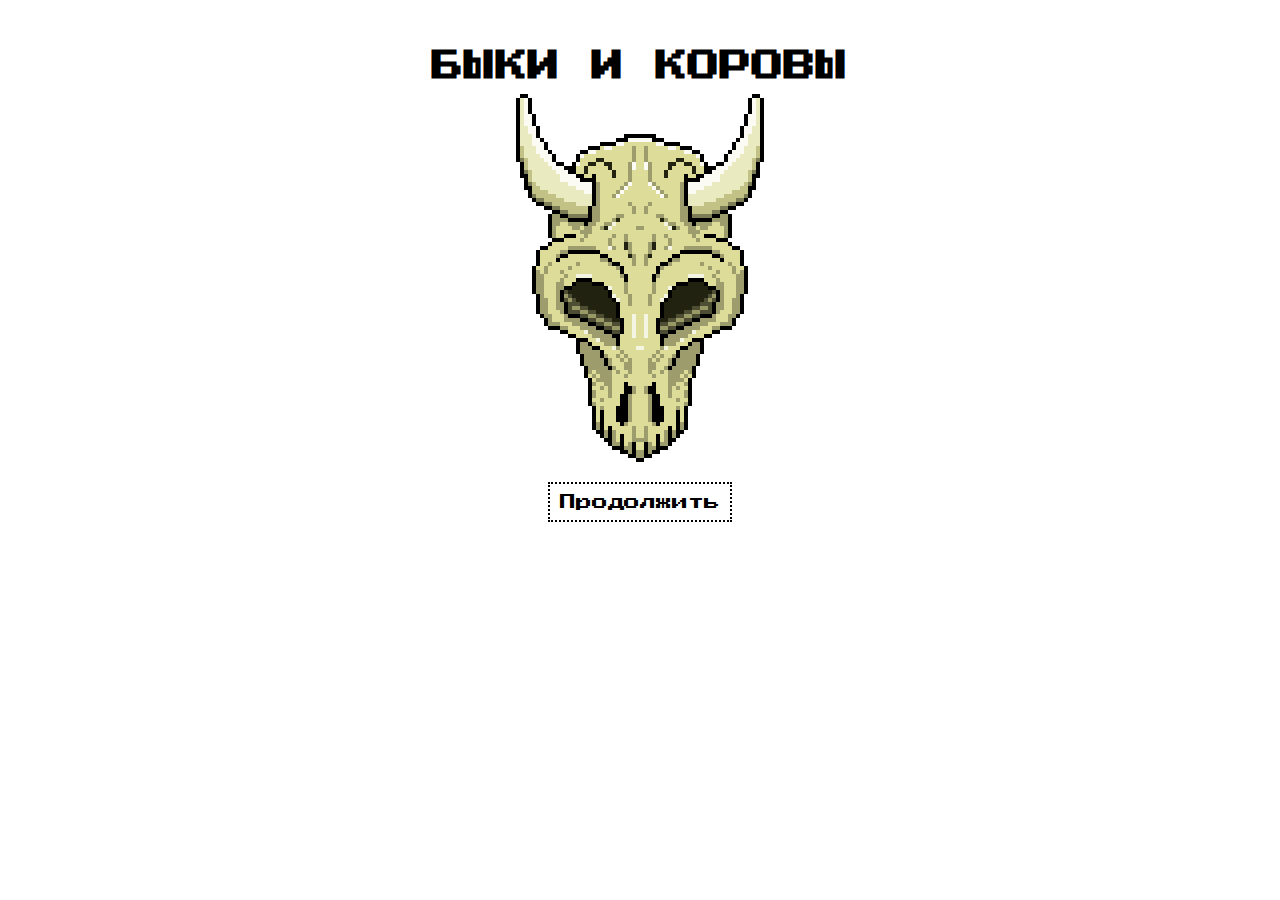
<file: projects/Bulls_and_cows/index.html>
<!DOCTYPE html>
<html lang="en">
<head>
	<meta charset="UTF-8">
	<link rel="stylesheet" href="styles/style.css">
	<link rel="icon" type="image/png" sizes="32x32" href="favicon-32x32.png">
	<link rel="icon" type="image/png" sizes="16x16" href="favicon-16x16.png">
	<script src="script/objects.js" defer></script>
	<script src="script/function.js" defer></script>
	<title>Bulls and Cows</title>
</head>
<body>
	
	<div class="wrapper">
		<img class="runningCow" src="img/cow_animation.gif" alt="runningCow">
	<!-- Игровое поле -->

		<div class="gameFieldWrapper">
				<table class="gameField"> 
					<tr class="tableHeader">
						<th>ход</th>
						<th>число</th>
						<th>быки</th>
						<th>коровы</th>
					</tr>
					<tr class="row" hidden>
						<td class="tryNumber">0</td>
						<td class="number"></td>
						<td class="bulls"></td>
						<td class="cows"></td>
					</tr>
				</table>
		</div>	

	<!-- Сделать ход -->

		<div class="makeAMove">
			<p>Число</p><input class="inputNumber" type="text" minlength="4" maxlength="4">
			<a class="button makeAMoveButton" href="#">Угадать</a>		
		</div>

	<!-- Визитка Игрока -->
		
		<div class="playerInfo">
			<span class="playerName">Имя:</span><br><br>
			<span class="winCount">Побед:</span>
		</div>

	<!-- Победное оповещение -->	
		
		<div class="win" hidden>
			<span>Победа!</span>
			<a class="button playAgainButton" href="#">Заново</a>
		</div>

	</div>	

<!-- Заставка -->	
		
	<div class="splashScreen">
		<h1>БЫКИ И КОРОВЫ</h1>
		<img src="img/splashBull.png" alt="pic">
		<a class="continueButton slpashCuntinueButton" href="#">Продолжить</a>
	</div>

<!-- Правила игры -->

		<div class="rules" hidden>
			<h2>Правила игры</h2>
			<p>
				Каждый из игроков задумывает тайное 4-значное число с неповторяющимися цифрами. Игрок, который начинает игру по жребию, делает первую попытку отгадать число. Попытка — это 4-значное число с неповторяющимися цифрами, сообщаемое противнику. Противник сообщает в ответ, сколько цифр угадано без совпадения с их позициями в тайном числе (то есть количество коров) и сколько угадано вплоть до позиции в тайном числе (то есть количество быков). Например:<br>

				Задумано тайное число «3219».<br><br>

				Попытка: «2310».<br><br>

				Результат: две «коровы» (две цифры: «2» и «3» — угаданы на неверных позициях) и один «бык» (одна цифра «1» угадана вплоть до позиции).<br><br>

				Игроки делают попытки угадать по очереди. Побеждает тот, кто угадает число первым, при условии, что он не начинал игру. Если же отгадавший начинал игру — его противнику предоставляется последний шанс угадать последовательность.
			</p>
			<a class="continueButton rulesContinueButton" href="#">Продолжить</a>
		</div>

<!-- Ввод имени пользователя -->

		<div class="newGame" hidden>
			<p>Введите Ваше имя или никнейм</p>
			<span class="inputNotice" hidden>*без пробелов</span><br>
			><input class="playerNameField" type="text" maxlength="10">
			<a class="button submitNameButton" href="#">Подтвердить</a>
		</div>

<!-- Выбор режима игры -->

		<div class="gameMode" hidden>
			<p>Выберите режим игры</p>
			<a class="button botMode" href="#">Компьютер</a>
			<a class="button netMode" href="#">Игрок</a>
		</div>

<!-- Загадывание числа -->

		<div class="setNumber" hidden>
			<p>Придумайте 5-ти значное число<br>
			 (по правилам игры)</p>
			<input class="numberSetField" type="text" placeholder="-->  <--">
			<a class="button submitNumberButton" href="#">Подтвердить</a>
		</div>

</body>
</html>
</file>
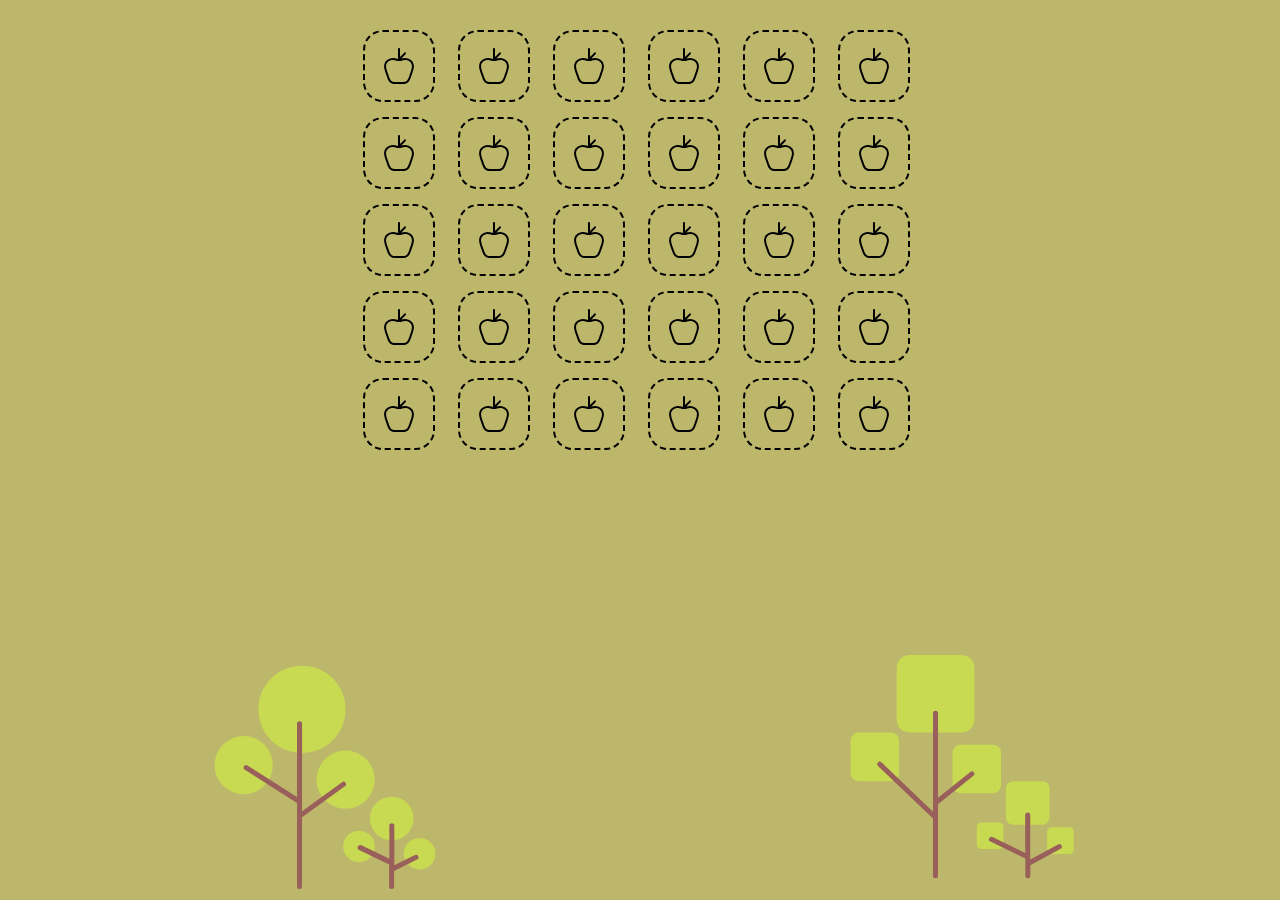
<file: projects/Fruits/index.html>
<!DOCTYPE html>
<html>

<head>
	<meta charset="utf-8">
	<title>Fruits</title>
	<link rel="apple-touch-icon" sizes="180x180" href="apple-touch-icon.png">
	<link rel="icon" type="image/png" sizes="32x32" href="favicon-32x32.png">
	<link rel="icon" type="image/png" sizes="16x16" href="favicon-16x16.png">
	<link rel="manifest" href="site.webmanifest">
	<link rel="mask-icon" href="safari-pinned-tab.svg" color="#5bbad5">
	<meta name="msapplication-TileColor" content="#da532c">
	<meta name="theme-color" content="#ffffff">
	<link rel="stylesheet" href="styles/style.css">
	<script src="scripts/script.js" defer></script>
	<script src="scripts/logic.js" defer></script>
</head>

<body>
	<div class="field">
	</div>
	<footer>
		<img class="trees" src="images/trees1.svg" alt="pic">
		<img class="trees" src="images/trees2.svg" alt="pic">
	</footer>
	<div class="modal">
		<p>
			Чтобы войти в полноэкранный режим нажмите <b>Enter</b>
		</p>
	</div>
</body>

</html>
</file>
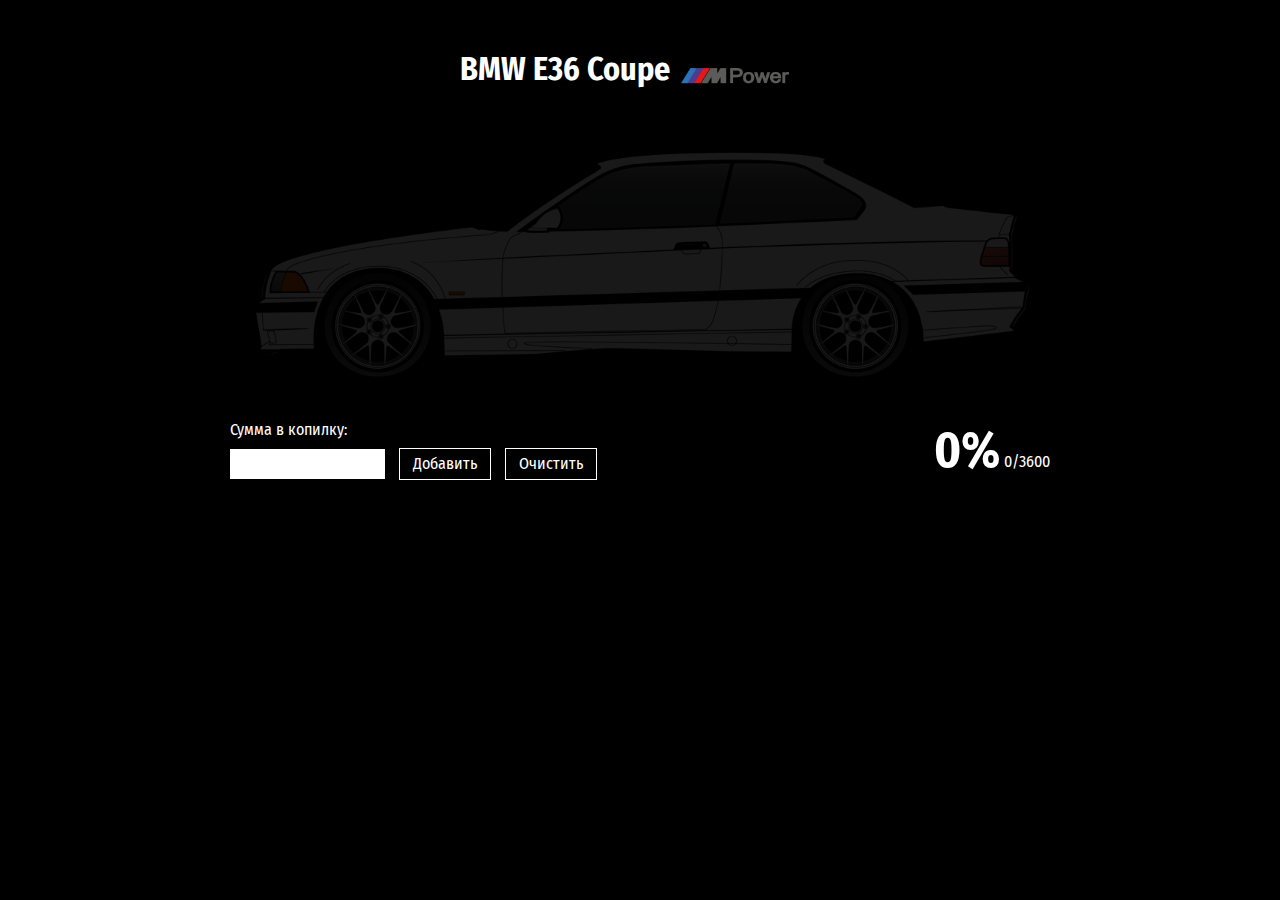
<file: projects/PiggyBank/index.html>
<!DOCTYPE html>
<html lang="en">
<head>
	<meta charset="UTF-8">
	<title>BMW E36 Coupe</title>
	<link rel="stylesheet" href="style/style.css">
	<link rel="icon" type="image/png" sizes="32x32" href="favicon-32x32.png">
	<link rel="icon" type="image/png" sizes="16x16" href="favicon-16x16.png">
	<script src="script/script.js" defer></script>
</head>
<body>
	<div class="wrapper">
		<div class="main">
			<div class="header">
				<h1>BMW E36 Coupe</h1>
				<div class="logo"></div>
			</div>
			<div class="progressVisual">
				<div class="bmw">
					<div id="cover" class="coverBMW"></div>
				</div>
			</div>
			<div class="content">
				<div class="form">
					<p>Сумма в копилку:</p>
					<input id="field" class="field" type="text">
					<a id="buttonAdd" class="button">Добавить</a>
					<a id="cleanButton" class="cleanButton" href="#">Очистить</a>
					<div class="alert">
						<div id="alertNaN" class="invalidNaN">
							<p>Введите сумму числами!</p>
						</div>
						<div id="alertNumber" class="invalidNumber">
							<p>Сумма должно быть больше нуля!</p>
						</div>
					</div>
				</div>
				<div class="progressBar">
					<span id="percentages" class="numProgress">0%</span>
					<span id="thereIs" class="thereIs">0</span>/<span class="need">3600</span>
				</div>
			</div>
			<div id="footer" class="footer">
				<div class="completed">
					<h2>Копилка заполнена!</h2>
					<p>Даже на бензин хватит</p>
					<a class="choiceButton" href="https://kolesa.kz/cars/body-coupe/bmw/3-series/almaty/?price[to]=1+500+000">Выбрать автомобиль</a>
				</div>
			</div>
		</div>
	</div>
</body>
</html>
</file>
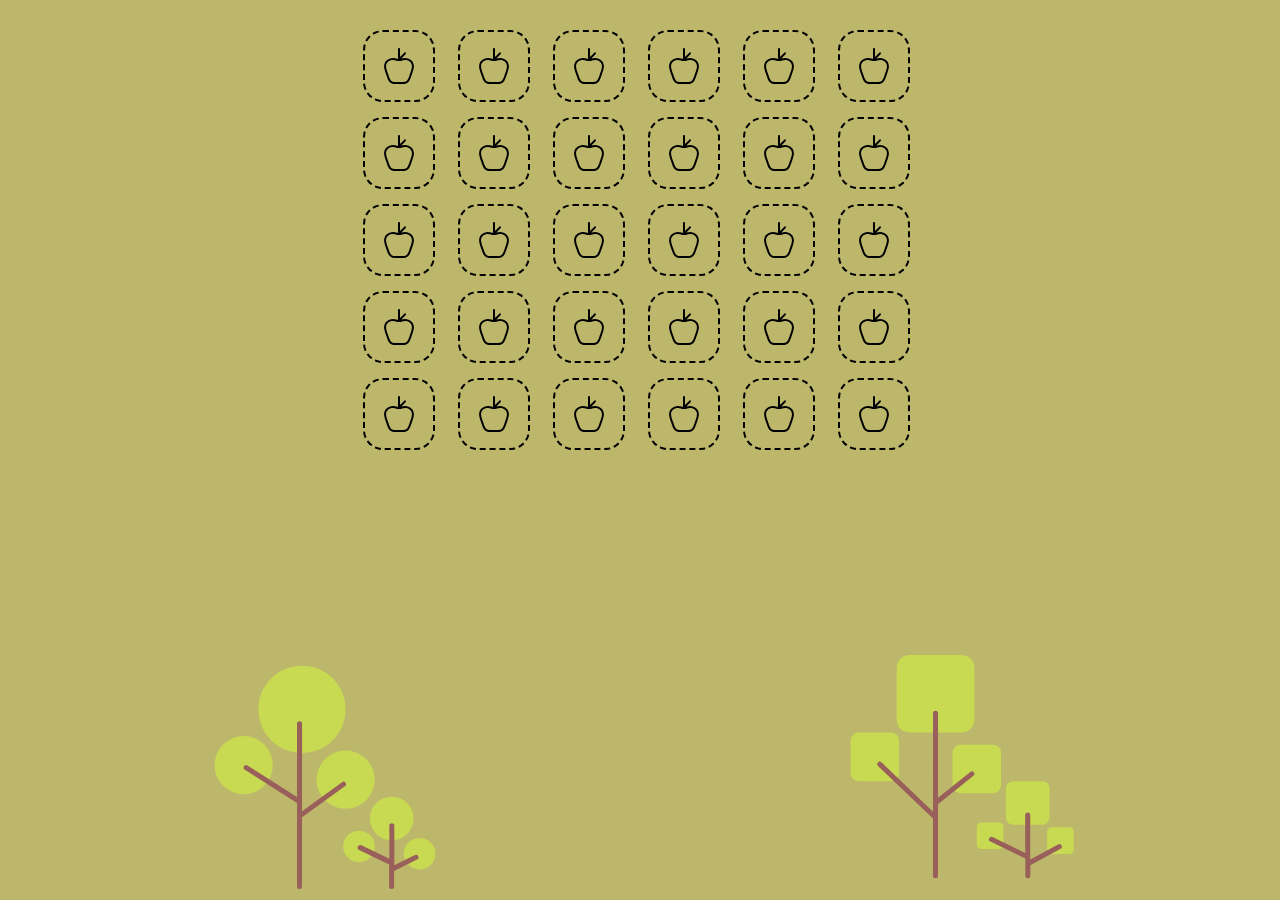
<file: projects/The_Fruits/index.html>
<!DOCTYPE html>
<html>

<head>
	<meta charset="utf-8">
	<title>The Fruits</title>
	<link rel="apple-touch-icon" sizes="180x180" href="apple-touch-icon.png">
	<link rel="icon" type="image/png" sizes="32x32" href="favicon-32x32.png">
	<link rel="icon" type="image/png" sizes="16x16" href="favicon-16x16.png">
	<link rel="manifest" href="site.webmanifest">
	<link rel="mask-icon" href="safari-pinned-tab.svg" color="#5bbad5">
	<meta name="msapplication-TileColor" content="#da532c">
	<meta name="theme-color" content="#ffffff">
	<link rel="stylesheet" href="styles/style.css">
	<script src="scripts/script.js" defer></script>
	<script src="scripts/logic.js" defer></script>
</head>

<body>
	<div class="field">
	</div>
	<footer>
		<img class="trees" src="images/trees1.svg" alt="pic">
		<img class="trees" src="images/trees2.svg" alt="pic">
	</footer>
	<div class="modal">
		<p>
			Чтобы войти в полноэкранный режим нажмите <b>Enter</b>
		</p>
	</div>
</body>

</html>
</file>
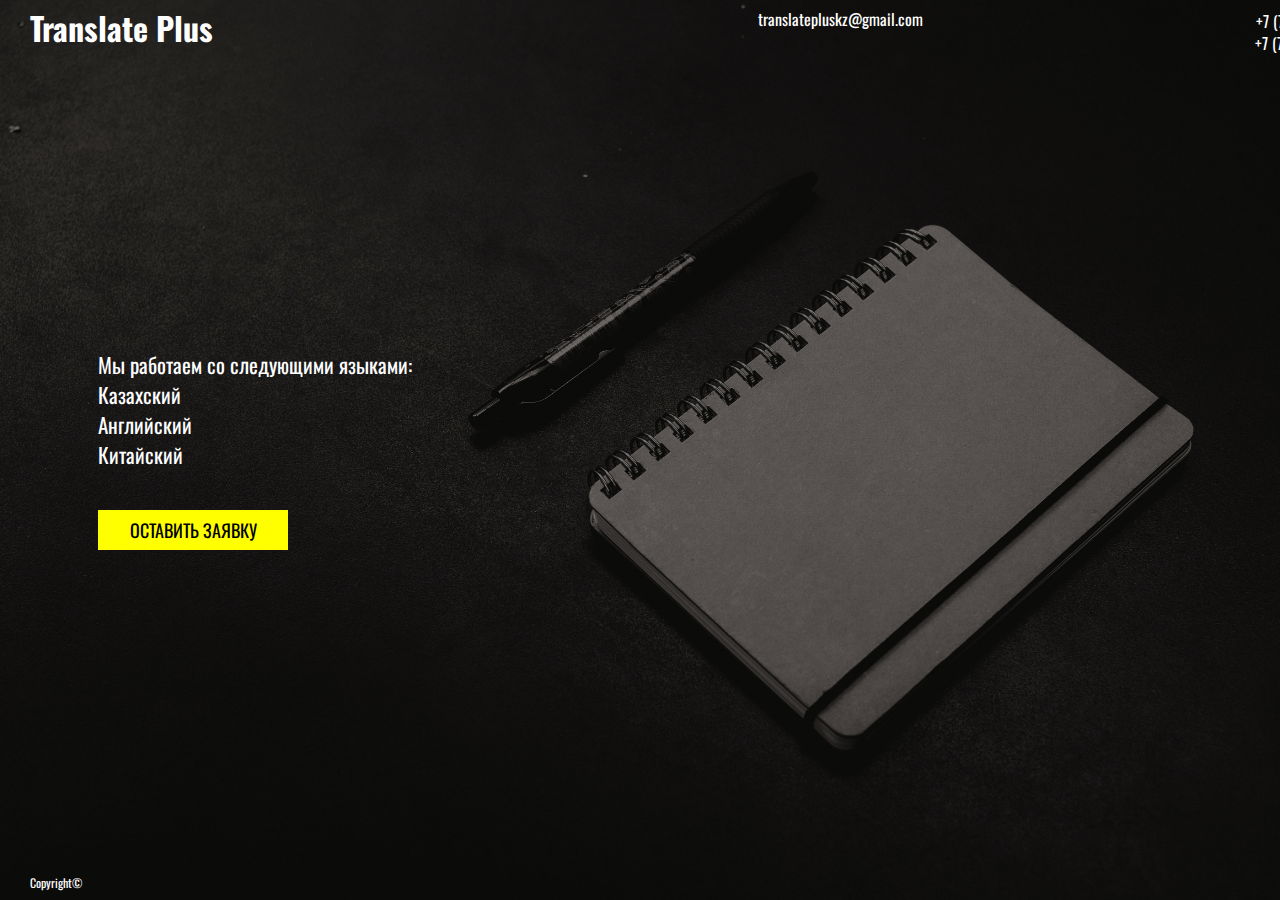
<file: projects/TranslatePlus/index.html>
<!DOCTYPE html>
<html lang="en">
<head>
    <meta charset="UTF-8">
    <meta name="description" content="">
    <title>Translate Plus | Переводы в короткие сроки</title>
    <meta name="viewport" content="width=device-width">
    <link rel="apple-touch-icon" sizes="180x180" href="/apple-touch-icon.png">
    <link rel="icon" type="image/png" sizes="32x32" href="favicon-32x32.png">
    <link rel="icon" type="image/png" sizes="16x16" href="favicon-16x16.png">
    <link rel="manifest" href="site.webmanifest">
    <link rel="mask-icon" href="safari-pinned-tab.svg" color="#000000">
    <meta name="msapplication-TileColor" content="#ffc40d">
    <meta name="theme-color" content="#ffffff">
    <link rel="stylesheet" href="css/normalize_custom.css">
    <link rel="stylesheet" href="css/style.css">
    <script src="https://ajax.googleapis.com/ajax/libs/jquery/3.3.1/jquery.min.js"></script>
    <script src="js/script.js" defer></script>

<!-- Yandex.Metrika counter -->
<script type="text/javascript" >
   (function(m,e,t,r,i,k,a){m[i]=m[i]||function(){(m[i].a=m[i].a||[]).push(arguments)};
   m[i].l=1*new Date();k=e.createElement(t),a=e.getElementsByTagName(t)[0],k.async=1,k.src=r,a.parentNode.insertBefore(k,a)})
   (window, document, "script", "https://mc.yandex.ru/metrika/tag.js", "ym");

   ym(47664385, "init", {
        clickmap:true,
        trackLinks:true,
        accurateTrackBounce:true,
        webvisor:true
   });
</script>
<!-- /Yandex.Metrika counter -->

</head>
<body>
    <div class="backgroundWrapper">
        <div class="wrapper">
           <div class="fix">
               <header>
                <div class="name"><h1>Translate Plus</h1></div>
                <div class="email"><a href="mailto:translatepluskz@gmail.com?subject=Вопрос">translatepluskz@gmail.com</a></div>
                <div class="phone">+7 (777) 684-50-94<br>+7 (747) 555-80-46</div>
            </header>
            <section>
                <?
                    $current_day = date('N');
                    switch($current_day) {
                        case 1 : 
                        case 2 : require('content/header_1.php');
                        break;
                        case 3 :
                        case 4 : require('content/header_2.php');
                        break;
                        case 5 :
                        case 6 :
                        case 7 : require('content/header_3.php');
                        break;
                    }
                ?>
                <p>
                    Мы работаем со следующими языками:<br>
                    Казахский<br>
                    Английский<br>
                    Китайский<br>
                </p>
                <a class="order" type="submit" onclick="ym(47664385, 'reachGoal', 'target_press'); return true;">Оставить заявку</a>
            </section>
            <footer>
                <span class="copyright">Copyright&copy;</span>
            </footer>
           </div>
        </div>
    </div>
    <div class="modal">
            <form>
                <p>Поля отмеченные* обязательны для заполнения</p>
                <p>Имя*</p>
                <input type="text" name="name" required><br>
                <p>Номер телефона*</p>        
                <input type="tel" name="phone" required><br>
                <p>Email</p>
                <input type="email" name="email"><br>
                <input class="sendButton" type="submit" onclick="ym(47664385, 'reachGoal', 'target_send'); return true;" value="Отправить">
            </form>
            <img class="close" src="img/close.svg" alt="pic">
            <div class="sendSucces" hidden>
                <p>Заявка отправлена<br>Мы свяжемся с Вами в ближайшее время</p>
            </div>
    </div>
    <div class="overlay"></div>
<!-- СчетчикS -->
    <noscript><div><img src="https://mc.yandex.ru/watch/47664385" style="position:absolute; left:-9999px;" alt="" /></div></noscript>
</body>
</html>
</file>
<file: projects/Bulls_and_cows/styles/style.css>
@import url('https://fonts.googleapis.com/css?family=Press+Start+2P');
* {
	padding: 0;
	margin: 0;
}
html, body {
	height: 100%;
}
body {
	font-family: 'Press Start 2P', cursive;
	font-size: 16px;
}

/*Бегущая корова*/
.runningCow {
	width: 100px;
	position: fixed;
	bottom: 0;
	right: -100px;
	animation: move 25s linear 1;
	animation-delay: 300s;
}
@keyframes move {
	from {right: -100px;}
	to {right: 3000px;}
}

/*Общие стили кнопки*/

.button {
	width: 180px;
	text-align: center;
	text-decoration: none;
	color: black;
	padding: 10px;
	border: 2px dotted black;
	display: block;
	margin: 0 auto; 
}
.button:hover {
	color: blue;
}

/*Начальный экран*/

.splashScreen {
	margin: 0 auto;
	padding-top: 50px;
	width: 440px;
	text-align: center;
}
.rules {
	width: 800px;
	padding-top: 50px;
	margin: 0 auto;
	text-align: center;
}
.rules> p {
	margin: 30px 0;
}
.continueButton {
	width: 160px;
	text-align: center;
	text-decoration: none;
	color: black;
	padding: 10px;
	border: 2px dotted black;
	display: block;
	margin: 0 auto;
}
.continueButton:hover {
	color: blue;
}

/*Поле для ввода имени игрока*/

.newGame {
	width: 300px;
	margin: 0 auto;
	padding: 30px;
	text-align: center;
	margin-top: 100px;
}
.playerNameField {
	padding: 5px;
	width: 160px;
	margin: 30px 0;
	border: none;
	color: gray;
	font-family: 'Press Start 2P', cursive;
	font-size: 16px;
	text-align: left;
}
.playerNameField:focus {
	outline: none;
}
.inputNotice {
	color: red;
	font-size: 10px;
}

/*Выбор режима игры*/

.gameMode {
	width: 400px;
	margin: 0 auto;
	padding: 30px;
	text-align: center;
}
.botMode {
	margin: 15px auto;
}
.netMode {
	background-color: rgba(255, 0, 0, 0.4);
	cursor: default;
}
.netMode:hover {
	color: black;
}

/*Поле загадывания числа*/

.setNumber {
	width: 300px;
	margin: 0 auto;
	padding: 30px;
	text-align: center;
	margin-top: 100px;
}
.setNumber> p {
	line-height: 23px;
}
.numberSetField {
	padding: 5px;
	width: 160px;
	margin: 30px 0;
	border: none;
	color: gray;
	font-family: 'Press Start 2P', cursive;
	font-size: 16px;
	text-align: center;
}
.numberSetField:focus {
	outline: none;
}

/*Игровое поле*/

.wrapper {
	display: none;
	flex-direction: column;
	justify-content: space-between;
	align-items: center;
	width: 700px;
	height: 100%;
	margin: 0 auto;
}
.gameFieldWrapper {
	max-height: 440px;
	overflow-y: scroll;
}
.gameField {
	
}
table {
	border-collapse: collapse;
	width: 500px;
	margin: 0 auto;
	margin-top: 50px;
}
table tr {
	height: 50px;
}
table td {
	border: 2px dotted gray;
	text-align: center;
}
table th {
	border: 2px dotted gray;
	padding: 10px;
}

/*Сделать ход*/

.makeAMove {
	margin: 0 auto;
	width: 300px;
	text-align: center;
	display: flex;
	justify-content: space-between;
	align-items: center;
}
.inputNumber {
	width: 73px;
	height: 36px;
	border: 2px dotted black;
	color: gray;
	font-family: 'Press Start 2P', cursive;
	font-size: 16px;
	text-align: left;
	padding-left: 10px;
	margin-left: 10px;
}
.inputNumber:focus {
	outline: none;
}
.makeAMoveButton {
	width: 120px;
	margin-left: 10px;
}

/*Инфо игрока*/

.playerInfo {
	width: 300px;
	background-color: lightgray;
	border: 2px dotted black;
	border-bottom: none;
	padding: 30px 10px;
}

/*Победное окно*/

.win {
	width: 586px;
    padding: 80px;
	text-align: center;
	position: absolute;
	top: 50%;
	left: 50%;
	margin-left: -375px;
	margin-top: -163px;
	background-color: rgba(128, 128, 128, 0.9);
	border: 2px dotted black;
}
.win > span {
	font-size: 40px;
	color: green;
}
.playAgainButton {
	margin-top: 85px;
}
</file>
<file: projects/Fruits/styles/style.css>
* {
    padding: 0;
    margin: 0;
}
html, body {
    height: 100%;
}
body {
    background-color: darkkhaki;
}
.field {
    position: relative;
    display: grid;
    padding: 30px;
    grid-template-columns: 80px 80px 80px 80px 80px 80px;
    grid-gap: 15px;
    justify-content: center;
    z-index: 5;
}
.endGame {
    height: 100%;
    align-items: center;
    display: grid;
    justify-content: center;
    cursor: pointer;
}
.card {
    width: 60px;
    padding: 4px;
    display: block;
    border-radius: 20px;
    border: 2px dashed black;
    background-color: transparent;
    transition: 0.5s;
}
.button {
    width: 200px;
    height: 60px;
    text-align: center;
    line-height: 60px;
    border: 2px dashed black;
    border-radius: 20px;
    font-family: sans-serif;
    font-size: 30px;
}
footer {
    position: fixed;
    display: flex;
    justify-content: space-around;
    bottom: 0;
    width: 100%;
    z-index: 1;
}
.trees {
    height: 250px;
    display: block;
}
.modal {
    transition-duration: 1s;
    position: fixed;
    bottom: -60px;
    width: 100%;
    height: 50px;
    text-align: center;
    line-height: 50px;
    font-family: sans-serif;
    font-size: 18px;
    z-index: 2;
    background-color: rgba(0, 0, 0, 0.4);
    opacity: 0;
}
</file>
<file: projects/PiggyBank/style/style.css>
@import url('https://fonts.googleapis.com/css?family=Fira+Sans+Condensed:400,700');
* {
	padding: 0;
	margin: 0;
}
body {
	font-family: 'Fira Sans Condensed', sans-serif;
	background-color: black;
	color: white;
}

.wrapper {
	padding-top: 50px;
	width: 820px;
	margin: 0 auto;
}


/* Main */


.main {
	position: relative;
}
.header {
	margin: 0 auto;
	width: 500px;
	display: flex;
	justify-content: center;
}
.logo {
	background-image: url(../img/bm_m_power.png);
	background-position: 0 40%;
	background-repeat: no-repeat;
	background-size: 130px;
	width: 150px;
	height: 40px;
}
.progressVisual {
	overflow: hidden;
}
.bmw {
	position: relative;
	margin: 0 auto;
	background-image: url(../img/bmw_e36.png);
	background-repeat: no-repeat;
	background-position: center;
	background-size: 900px;
	width: 780px;
	height: 300px;
}
.coverBMW {
	position: absolute;
	top: 0;
	right: 0;
	width: 100%;
	height: 100%;
	background-color: rgba(0, 0, 0, 0.9);
	transition: 2s ease-out;
}


/*content*/


.content {
	margin-top: 30px;
	display: flex;
	justify-content: space-between;
}
.form {
	position: relative;
	width: 400px;
	text-align: left;
}
.field {
	width: 150px;
	height: 30px;
	font-size: 20px;
	padding-left: 5px;
	margin: 10px 10px 0 0;
	border: none;
}
.field:focus {
	outline: none;
}
.button {
	display: block;
	width: 90px;
	height: 30px;
	line-height: 30px;
	text-decoration: none;
	text-align: center;
	font-size: 16px;
	color: white;
	outline: 1px solid white;
	background-image: url(../img/bm_m_power.png);
	background-repeat: no-repeat;
	background-position: 60px 50%;
	transition: 0.5s ease-out;
	position: absolute;
	left: 170px;
	top: 29px;
}
.button:hover {
	background-position: -7px 50%;
	background-color: rgba(211,211,211, 0.1);
	cursor: pointer;
}
.cleanButton {
	display: block;
	width: 90px;
	height: 30px;
	line-height: 30px;
	text-decoration: none;
	text-align: center;
	font-size: 16px;
	color: white;
	outline: 1px solid white;
	background-image: url(../img/bm_m_power.png);
	background-repeat: no-repeat;
	background-position: 60px 50%;
	transition: 0.5s ease-out; 
	position: absolute;
	left: 276px;
	top: 29px;

}
.cleanButton:hover {
	background-position: -7px 50%;
	background-color: rgba(211,211,211, 0.1);
}
.alert {
	position: relative;
	width: 250px;
	color: red;
}
.invalidNaN {
	position: absolute;
	top: -5px;
	left: 0;
	opacity: 0;
}
.invalidNumber {
	position: absolute;
	top: -5px;
	left: 0;
	opacity: 0;
}
.progressBar {
	text-align: right;
	width: 130px;
	font-size: 16px;	
}
.numProgress {
	font-weight: bold;
	font-size: 50px;
}


/* footer */


.footer {
	position: absolute;
	display: none;
	left: 250px;
	top: 300px;
	width: 300px;
	opacity: 0;
}
.completed {
	text-align: center;
}
.choiceButton {
	width: 160px;
	height: 40px;
	line-height: 40px;
	margin: 20px auto 10px auto;
	display: block;
	text-decoration: none;
	color: white;
	border: 1px solid white;
	transition: 0.5s ease-out;
	background-image: url(../img/bm_m_power.png);
	background-repeat: no-repeat;
	background-position: 65px 50%;
}
.choiceButton:hover {
	background-position: -13px 50%;
	background-color: rgba(211,211,211, 0.1);
}
</file>
<file: projects/The_Fruits/styles/style.css>
* {
    padding: 0;
    margin: 0;
}
html, body {
    height: 100%;
}
body {
    background-color: darkkhaki;
}
.field {
    position: relative;
    display: grid;
    padding: 30px;
    grid-template-columns: 80px 80px 80px 80px 80px 80px;
    grid-gap: 15px;
    justify-content: center;
    z-index: 5;
}
.endGame {
    height: 100%;
    align-items: center;
    display: grid;
    justify-content: center;
    cursor: pointer;
}
.card {
    width: 60px;
    padding: 4px;
    display: block;
    border-radius: 20px;
    border: 2px dashed black;
    background-color: transparent;
    transition: 0.5s;
}
.button {
    width: 200px;
    height: 60px;
    text-align: center;
    line-height: 60px;
    border: 2px dashed black;
    border-radius: 20px;
    font-family: sans-serif;
    font-size: 30px;
}
footer {
    position: fixed;
    display: flex;
    justify-content: space-around;
    bottom: 0;
    width: 100%;
    z-index: 1;
}
.trees {
    height: 250px;
    display: block;
}
.modal {
    transition-duration: 1s;
    position: fixed;
    bottom: -60px;
    width: 100%;
    height: 50px;
    text-align: center;
    line-height: 50px;
    font-family: sans-serif;
    font-size: 18px;
    z-index: 2;
    background-color: rgba(0, 0, 0, 0.4);
    opacity: 0;
}
</file>
<file: projects/TranslatePlus/css/style.css>
@import url('https://fonts.googleapis.com/css?family=Oswald&subset=cyrillic');

body {
    color: white;
    font-size: 18px;
    font-family: 'Oswald', sans-serif;
}
.backgroundWrapper {
    background-image: url(../img/ali-yahya-488146.jpg);
    background-position: center;
    background-repeat: no-repeat;
    background-attachment: fixed;
    background-size: cover;
}
.wrapper {
    display: grid;
    min-height: 100vh;
    grid-template-rows: 50px auto 50px;
    background-color: rgba(0, 0, 0, 0.5);
}
.fix {
    display: grid;
    width: 1400px;
    min-height: 100vh;
    grid-template-rows: 50px auto 50px;
    margin: 0 auto;
}


/*_____HEADER_____*/


header {
    display: grid;
    grid-template-columns: 1fr 1fr 1fr;
    text-align: right;
    margin: 10px 30px 0 30px;
    font-size: 16px;
}
header .name {
    text-align: left;
}
header .phone {
    line-height: 22px;
}
header .email a {
    text-decoration: none;
    color: white;
}
header .email a:hover {
    color: #FFFF00;
}


/*_____SECTION_____*/


section {
    display: grid;
    align-content: center;
    margin-left: 98px;
}
section h2 {
    margin-bottom: 30px;
    font-size: 30px;
}
section p {
    width: 550px;
    font-size: 21px;
    line-height: 30px;
    margin-bottom: 40px;
    text-align: left;
}
section a {
    text-decoration: none;
    text-transform: uppercase;
    width: 190px;
    height: 40px;
    text-align: center;
    line-height: 40px;
    color: black;
    background-color: #FFFF00;
    cursor: pointer;
}


/*-----Form-----*/



form input {
    margin-bottom: 10px;
}


/*-----POPUP-----*/


.modal {
    position: fixed;
    top: 0;
    bottom: 50%;
    right: 0;
    left: 0;
    margin: auto;
    width: 450px;
    height: 250px;
    background-color: rgba(102, 102, 102, 0.8);
    padding: 30px 30px 30px 30px;
    display: flex;
    justify-content: space-between;
    display: none;
    opacity: 0;
    z-index: 5;
}
.modal .close {
    float: right;
    cursor: pointer;
    width: 20px;
    height: 20px;
}
.modal .sendButton {
    margin-top: 10px;
    width: 180px;
    height: 30px;
    color: black;
    background-color: #FFFF00;
    font-family: 'Oswald', sans-serif;
    border: none;
    cursor: pointer;
}
.modal p:first-child {
    margin-bottom: 20px;
}
.sendSucces {
    width: 300px;
    text-align: center;
    margin: 0 auto;
    opacity: 0;
}
.overlay {
    z-index: 3;
    position: absolute;
    top: 0;
    left: 0;
    width: 100%;
    height: 100%;
    cursor: pointer;
    background-color: rgba(0, 0, 0, 0.9);
    display: none;
}


/*_____FOOTER_____*/


footer {
    margin: 20px 30px 0 30px;
}
footer .copyright{
    font-size: 12px;
}


/*Медиа запрос для мобильных устройств*/


@media only screen and (max-width: 600px) {
    .wrapper {
        display: flex;
        flex-direction: column;
    }
    header {
        display: flex;
        flex-direction: column;
        align-items: center;
    }
    .name, .email, .phone {
        margin-top: 15px;
    }
    section {
        display: flex;
        flex-direction: column;
        text-align: center;
        align-items: center;
        margin: 50px 0;
    }
    footer {
        text-align: center;
    }
    .modal {
        width: 100%;
        height: 100%;
        text-align: center;
        padding: 0;
        position: fixed;
        background-color: rgba(102, 102, 102, 1);
    }
    .sendButton {
        margin: 10px auto 0 auto;
    }
    form {
        margin: 50px auto 0 auto;
    }
    form input {
        width: 170px;
        height: 30px;
        padding: 0;
        margin: 10px 0;
    }
    .modal .close {
        position: absolute;
        right: 20px;
        top: 20px;
        width: 30px;
        height: 30px;
    }
}
</file>
